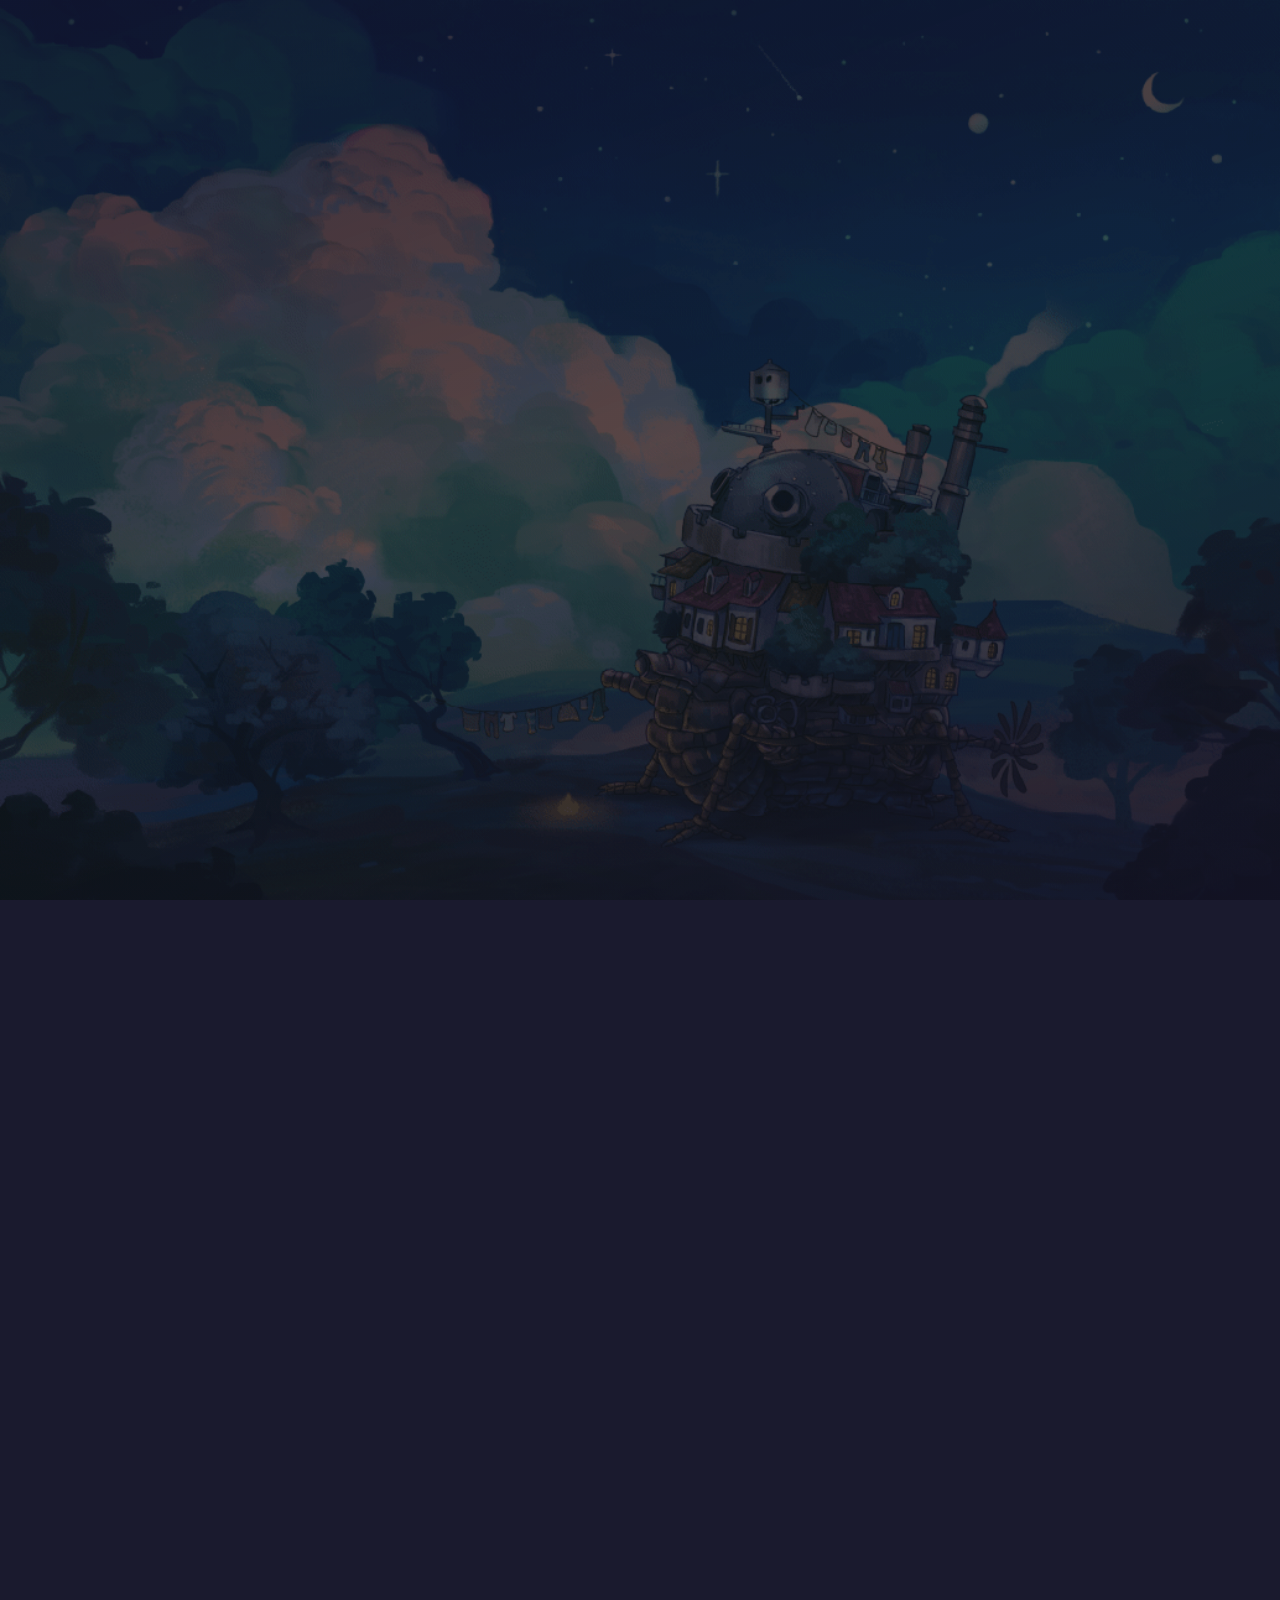
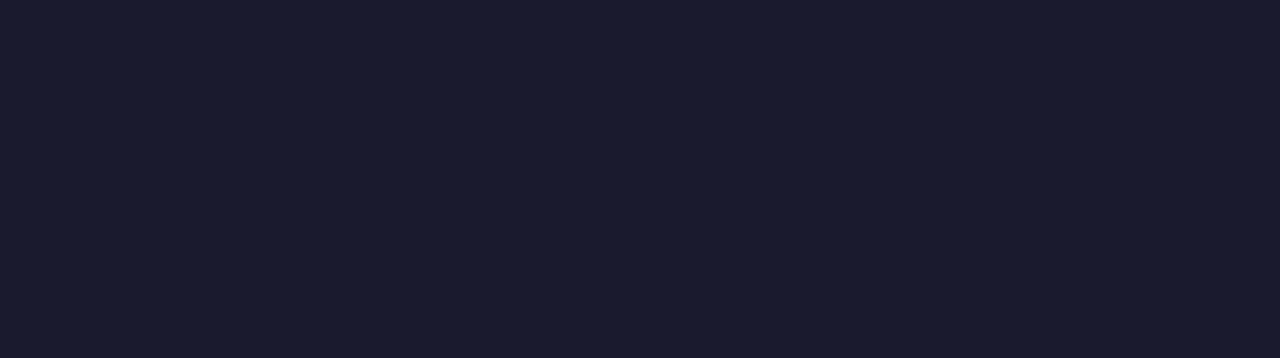
<file: index.html>
<!DOCTYPE html>
<html lang="en">
<head>
  <meta charset="UTF-8">
  <meta name="viewport" content="width=device-width, initial-scale=1.0">
  <title>Raymond E. Floralde — Portfolio</title>
  <link href="https://fonts.googleapis.com/css2?family=Cormorant+Garamond:ital,wght@0,300;0,400;0,600;1,300;1,400&family=DM+Mono:wght@300;400&display=swap" rel="stylesheet">
  <link rel="stylesheet" href="style.css">
</head>
<body>

  <div class="bg-layer"></div>
  <div class="bg-overlay"></div>

  <div class="site">

    <!-- HERO -->
    <div class="glass hero">
      <div class="eyebrow">Portfolio · CS Student · Creator</div>
      <h1>Raymond E.<br><em>Floralde</em></h1>
      <div class="subtitle">Computer Science 3 &nbsp;·&nbsp; Developer &amp; Editor</div>
    </div>

    <!-- ABOUT -->
    <div class="glass">
      <div class="section-label">About Me</div>
      <p class="about-text">
        I'm a CS student with a love for building things — from web apps to game servers — and a deep appreciation for anime, music, and the art of visual storytelling. I bring creativity into everything I do, whether it's writing code or color-grading a video.
      </p>
    </div>

    <!-- SKILLS -->
    <div class="glass">
      <div class="two-col">
        <div>
          <div class="section-label">Technical Skills</div>
          <div class="skills-grid">
            <span class="skill-tag">HTML</span>
            <span class="skill-tag">CSS</span>
            <span class="skill-tag">JavaScript</span>
            <span class="skill-tag">Adobe Photoshop</span>
            <span class="skill-tag">DaVinci Resolve</span>
          </div>
        </div>
        <div>
          <div class="section-label">Soft Skills</div>
          <div class="soft-list">
            <span class="soft-item">Creativity</span>
            <span class="soft-item">Adaptability</span>
            <span class="soft-item">Conflict Resolution</span>
            <span class="soft-item">Patience</span>
            <span class="soft-item">Manners</span>
          </div>
        </div>
      </div>
    </div>

    <!-- PROJECTS -->
    <div class="glass">
      <div class="section-label">Projects</div>
      <div class="project-card">
        <span class="badge">COMPLETED</span>
        <h3>Free Game Server</h3>
        <p>Built and deployed a fully hosted game server using VS Code — available for anyone to join anytime, for free. A passion project that blends technical know-how with community spirit.</p>
      </div>
      <div class="project-card" style="margin-top: 16px;">
        <span class="badge">IN PROGRESS</span>
        <h3>CRUD Web Application</h3>
        <p>Currently developing a full-featured web app with Create, Read, Update, and Delete operations — almost done. Built with a focus on clean architecture and smooth UX.</p>
      </div>
    </div>

    <!-- INTERESTS -->
    <div class="glass">
      <div class="section-label">Interests &amp; Hobbies</div>
      <p class="about-text" style="font-size:17px;">
        When I'm not coding, you'll find me lost in an anime series, fine-tuning a music playlist, or spending hours color-grading video footage in DaVinci Resolve. I believe great design — like great storytelling — lives in the details.
      </p>
    </div>

    <!-- CONTACT -->
    <div class="glass">
      <div class="section-label">Get in Touch</div>
      <div class="contact-links">
        <a class="contact-link" href="mailto:terukun015@gmail.com">
          <span class="icon">EMAIL</span>
          terukun015@gmail.com
        </a>
        <hr class="divider">
        <a class="contact-link" href="https://github.com/mamonmonkun" target="_blank" rel="noopener">
          <span class="icon">GITHUB</span>
          github.com/mamonmonkun
        </a>
      </div>
    </div>

  </div>

</body>
</html>
</file>
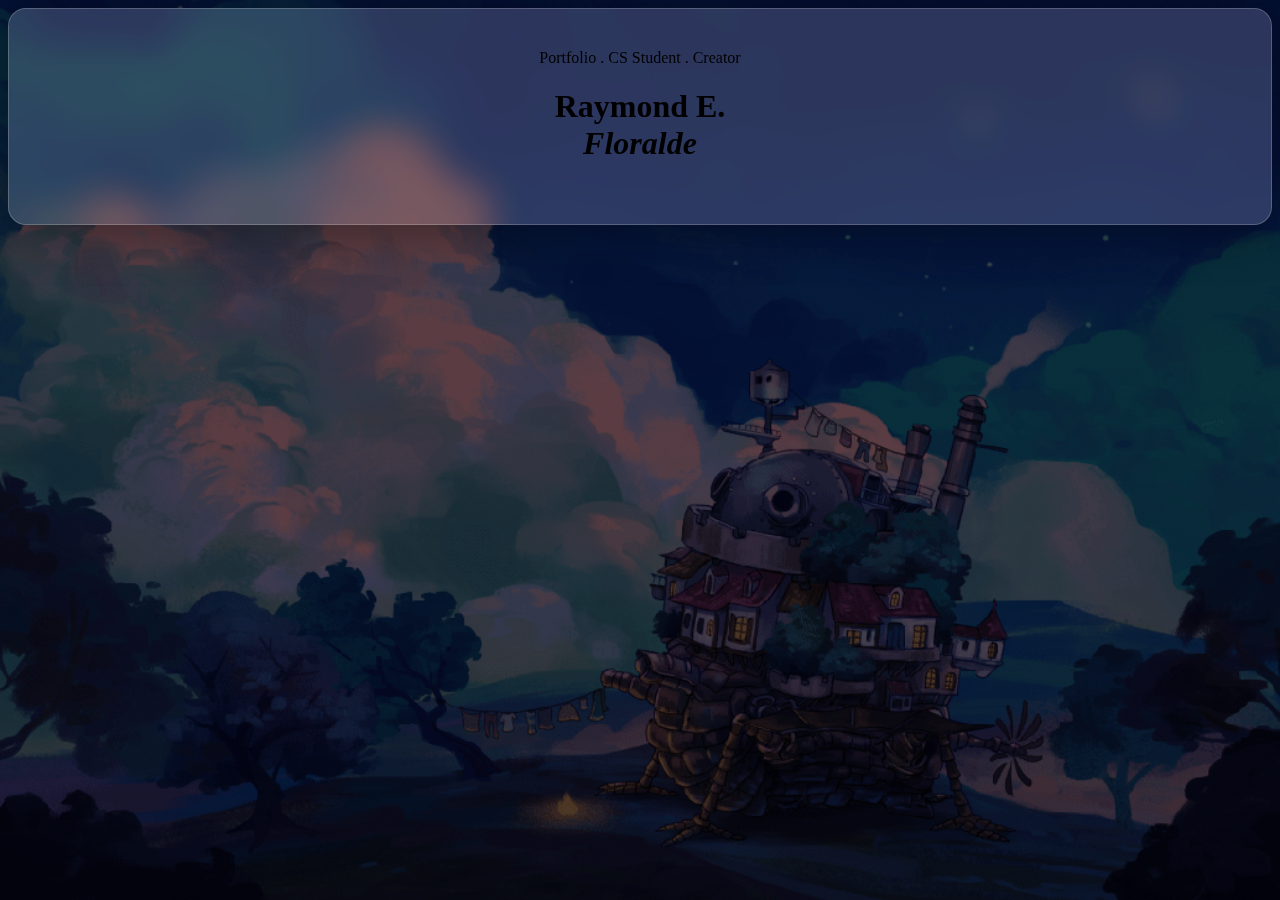
<file: Branch_Unofficial/index.html>
<!DOCTYPE html>
<html lang="en">
<head>
    <meta charset="UTF-8">
    <meta name="viewport" content="width=device-width, initial-scale=1.0">
    <title>Raymond E. FLoralde — Portfolio</title>
    <link href="https://fonts.googleapis.com/css2?family=Cormorant+Garamond:ital,wght@0,300;0,400;0,600;1,300;1,400&family=DM+Mono:wght@300;400&display=swap" rel="stylesheet">
    <link rel="stylesheet" href="style.css">
</head>
<body>

    <div class="bg-layer"></div>
    <div class="bg-overlay"></div>


    <div class="site">
        <div class="glass elements">
            <div class="eyebrow">Portfolio . CS Student . Creator</div>
            <h1>Raymond E.<br><em>Floralde</em></h1>
            </div class>
            </div clas="subtitle">Computer Science 3 &nbsp;·&nbsp; Developer &amp; Editor</div>
        </div>
    
        <div class="glass_box">
            <div class="boxlabel"></div>
            <p class="about-text">
            I'm a CS student with a love for buildind things — from web apps to game servers — and a deep appreciation for anime, music, and the art of visual storytelling. I bring creativity into everything I do, whether it's writing code or color-grading a video. 
            </p>
        </div>

        <div class="glass_box">
            <div class="two-col">
                <div>
                    <div class="boxlabel">Technical Skils</div>
                    <div class="TechSkills">
                        <span class="skill-tag">HTML</span>
                        <span class="skill-tag">CSS</span>
                        <span class="skill-tag">JavaScript</span>
                        <span class="skill-tag">Adobe Photoshop</span>
                        <span class="skill-tag">DaVinci Resolve</span>
                    </div>
                </div>
                <div>
                    <div class="boxlabel">Soft Skills</div>
                    <div class="SoftSkills">
                       <span class="soft-skills">Creativity</span>
                       <span class="soft-skills">Adaptability</span>
                       <span class="soft-skills">Conflict Resolution</span>
                       <span class="soft-skills">Patience</span>
                       <span class="soft-skills">Manners</span>
                    </div>
                </div>
            </div>
        </div>

        <div class="glass_box">
            <div class="boxlabel">Projects</div>
            <div class="cardbox">
                <span class="badge">COMPLETED</span>
                <h3>Free Game Server</h3>
                <p>Built and deployed a fully hosted game server using VS Code — available for anyone to join anytime, for free. A passion project that blends technical know-how with community spirit.</p>
            </div>
            <div class="cardbox" style="margin-top: 16px;">
                <span class="badge">IN PROGRESS</span>
                <h3>CRUD Wev Application</h3>
                <p>Currently developing a full-featured web app with Create, Read, Update, and Delete operations — almost done. Built with a focus on clean architecture and smooth UX.</p>
            </div>
        </div>

        <div class="glass_box">
            <div class="boxlabel">Interests &amp; Hobbies</div>
            <p class="about-text" style="font-size:17px;"></p>>
            When I'm not coding, you'll find me lost in an anime series, fine-tuning a music playlist, or spending hours color-grading video footage in DaVinci Resolve. I believe great design — like great storytelling — lives in the details.
            </p>
        </div>

        <div class="glass_box">
            <div class="boxlabel">Get In Touch</div>
            <a class="contact-link" href="mailto:terukun015@gmail.com">
                <span class="icon">EMAIL</span>
               terukun015@gmail.com
            </a>
            <hr class="divider">
            <a class="contact-link" href="https://github.com/mamonmonkun" target="_blank" rel="noopener">
                <span class="icon">GITHUB</span>
               github.com/mamonmonkun
            </a>
        </div>
    </div>
 

</body>
</html>
</file>
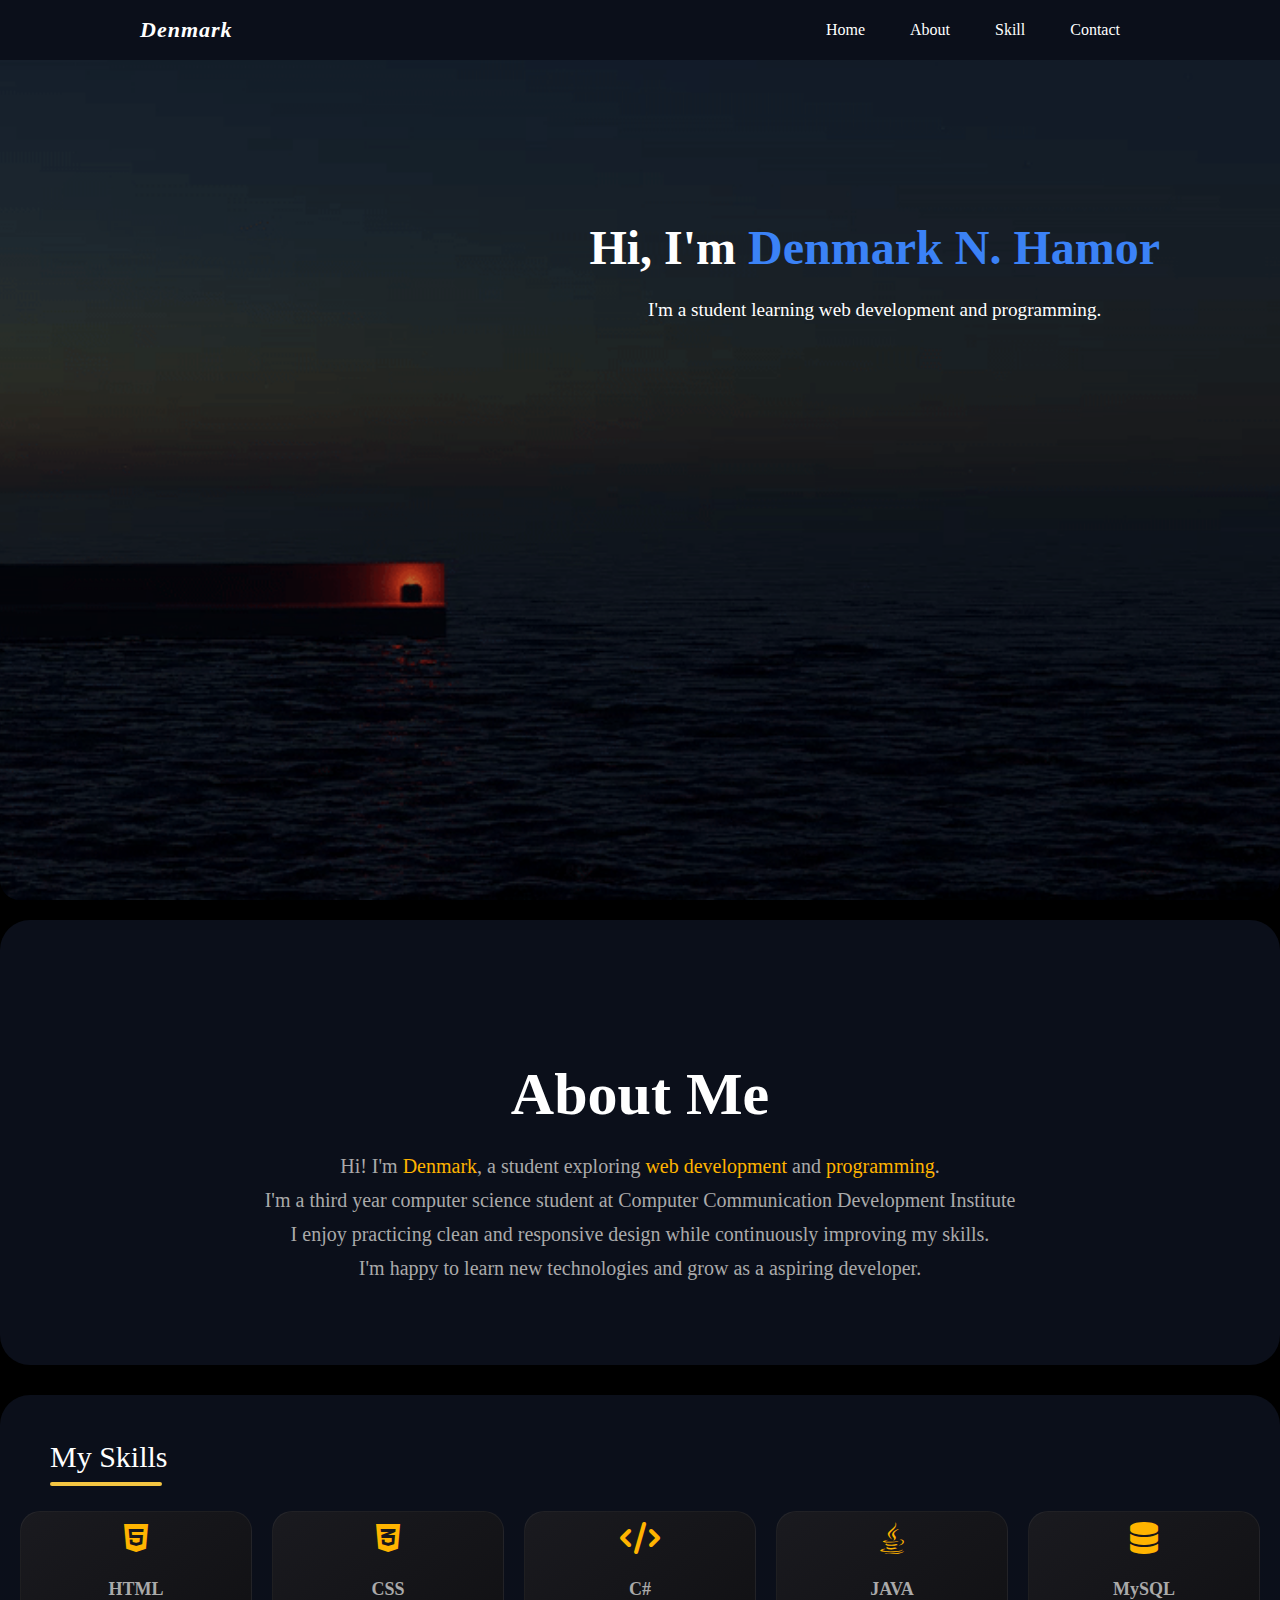
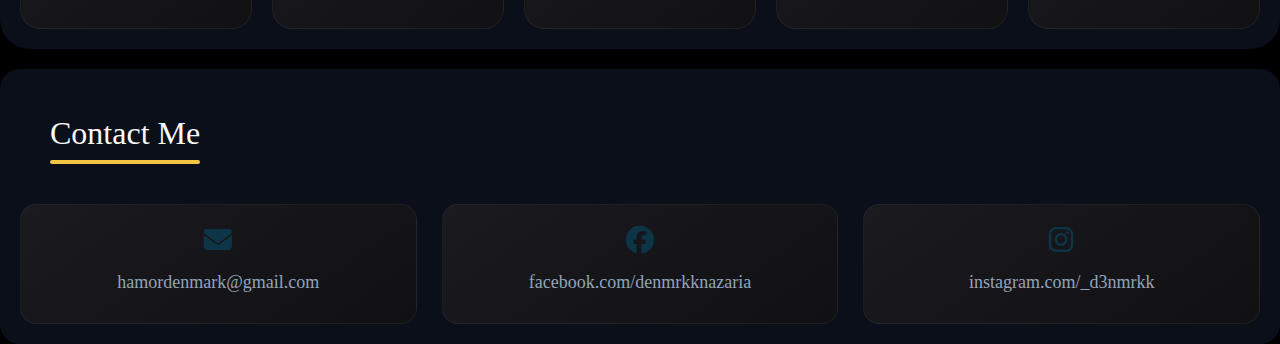
<file: Portfolio/index.html>
<!DOCTYPE html>
<html lang="en">
<head>
    <meta charset="UTF-8">
    <meta name="viewport" content="width=device-width, initial-scale=1.0">
    <title>Portfolio</title>

    <link rel="stylesheet" href="css/style.css">
    <link rel="stylesheet" href="https://cdnjs.cloudflare.com/ajax/libs/font-awesome/6.5.0/css/all.min.css"> 
     
</head>
<body>
    
  <header>
    <section class="navbar-section">
      <nav class="navbar">
  
        <div class="logo">Denmark</div>
  
        <ul class="nav-links">
          <li><a href="#home">Home</a></li>
          <li><a href="#about">About</a></li>
          <li><a href="#skills">Skill</a></li>
          <li><a href="#contact">Contact</a></li>
        </ul>
  
      </nav>
    </section>
  </header>
  <section id="home" class="hero">

        
        <div class="hero-content">
            
            <h1>Hi, I'm <span>Denmark N. Hamor</span></h1>
             <p>
                I'm a student learning web development and programming.
            </p>

              
        </div>
    </section>

<section id="about" class="section">
    
    <h2 class="section-titled">About Me</h2>

        <p>
             Hi! I'm <span>Denmark</span>, a student exploring 
            <span>web development</span> and <span>programming</span>.
        </p>
        <p>
            I'm a third year computer science student at Computer Communication Development Institute
        </p>
        <p>
            I enjoy practicing clean and responsive design while continuously improving 
            my skills. 
        </p>
        <p>
            I'm happy to learn new technologies and grow as a aspiring developer.
        </p>
    </div>
</section>

<section id="skills" class="section skills-section">

    <h2 class="section-title">My Skills</h2>
  
    <div class="skills-grid">
  
      <div class="skill-card">
        <div class="icon"><i class="fa-brands fa-html5"></i></div>
        <h3>HTML</h3>
      </div>
  
      <div class="skill-card">
        <div class="icon"><i class="fa-brands fa-css3-alt"></i></div>
        <h3>CSS</h3>
      </div>
  
      <div class="skill-card">
        <div class="icon"><i class="fa-solid fa-code"></i></div>
        <h3>C#</h3>
      </div>
  
      <div class="skill-card">
        <div class="icon"><i class="fa-brands fa-java"></i></div>
        <h3>JAVA</h3>
      </div>
  
      <div class="skill-card">
        <div class="icon"><i class="fa-solid fa-database"></i></div>
        <h3>MySQL</h3>
      </div>
  
    </div>
  
  </section>

  <section id="contact" class="section contact-section">
    <h2 class="section-titles">Contact Me</h2>
    <div class="contact-grid">
  
      <a href="mailto:hamordenmark@gmail.com" class="contact-card">
        <div class="icon"><i class="fa-solid fa-envelope"></i></div>
        <p>hamordenmark@gmail.com</p>
      </a>
  
      <a href="https://facebook.com/denmrkknazaria" target="_blank" class="contact-card">
        <div class="icon"><i class="fa-brands fa-facebook"></i></div>
        <p>facebook.com/denmrkknazaria</p>
      </a>
  
      <a href="https://instagram.com/_d3nmrkk" target="_blank" class="contact-card">
        <div class="icon"><i class="fa-brands fa-instagram"></i></div>
        <p>instagram.com/_d3nmrkk</p>
      </a>
  
    </div>
  </section>
</body>
</html>
</file>
<file: style.css>
*, *::before, *::after { box-sizing: border-box; margin: 0; padding: 0; }

:root {
  --cream: #f5f0e8;
  --dark: #1a1a2e;
  --green: #4a7c59;
  --gold: #c9a84c;
  --mist: rgba(245, 240, 232, 0.72);
  --glass: rgba(245, 240, 232, 0.18);
}

html { scroll-behavior: smooth; }

body {
  font-family: 'Cormorant Garamond', serif;
  background: var(--dark);
  color: var(--cream);
  min-height: 100vh;
  overflow-x: hidden;
}

/* ── Ghibli GIF background ── */
.bg-layer {
  position: fixed;
  inset: 0;
  z-index: 0;
  background:
    url('background.gif') center/cover no-repeat;
  filter: brightness(0.38) saturate(0.8);
}

.bg-overlay {
  position: fixed;
  inset: 0;
  z-index: 1;
  background: linear-gradient(
    160deg,
    rgba(26,26,46,0.55) 0%,
    rgba(74,124,89,0.15) 50%,
    rgba(26,26,46,0.7) 100%
  );
}

/* ── Layout ── */
.site {
  position: relative;
  z-index: 2;
  max-width: 900px;
  margin: 0 auto;
  padding: 0 24px 80px;
}

/* ── Glass card ── */
.glass {
  background: var(--glass);
  backdrop-filter: blur(18px) saturate(1.4);
  -webkit-backdrop-filter: blur(18px) saturate(1.4);
  border: 1px solid rgba(245,240,232,0.22);
  border-radius: 18px;
  padding: 40px 48px;
  margin-bottom: 28px;
  box-shadow: 0 8px 48px rgba(0,0,0,0.35);
  opacity: 0;
  transform: translateY(28px);
  animation: fadeUp 0.7s forwards;
}

.glass:nth-child(1) { animation-delay: 0.1s; }
.glass:nth-child(2) { animation-delay: 0.25s; }
.glass:nth-child(3) { animation-delay: 0.4s; }
.glass:nth-child(4) { animation-delay: 0.55s; }
.glass:nth-child(5) { animation-delay: 0.7s; }
.glass:nth-child(6) { animation-delay: 0.85s; }

@keyframes fadeUp {
  to { opacity: 1; transform: translateY(0); }
}

/* ── Hero ── */
.hero {
  padding-top: 100px;
  padding-bottom: 56px;
  text-align: center;
  background: none;
  border: none;
  box-shadow: none;
  backdrop-filter: none;
  -webkit-backdrop-filter: none;
}

.hero .eyebrow {
  font-family: 'DM Mono', monospace;
  font-size: 11px;
  letter-spacing: 4px;
  text-transform: uppercase;
  color: var(--gold);
  margin-bottom: 18px;
  opacity: 0.9;
}

.hero h1 {
  font-size: clamp(52px, 8vw, 88px);
  font-weight: 300;
  line-height: 1.05;
  letter-spacing: -1px;
  margin-bottom: 16px;
}

.hero h1 em {
  font-style: italic;
  color: var(--gold);
}

.hero .subtitle {
  font-size: 18px;
  font-weight: 300;
  opacity: 0.7;
  letter-spacing: 1px;
}

/* ── Section headings ── */
.section-label {
  font-family: 'DM Mono', monospace;
  font-size: 10px;
  letter-spacing: 3.5px;
  text-transform: uppercase;
  color: var(--gold);
  margin-bottom: 20px;
  opacity: 0.85;
}

/* ── About ── */
.about-text {
  font-size: 19px;
  font-weight: 300;
  line-height: 1.75;
  opacity: 0.92;
}

/* ── Skills ── */
.skills-grid {
  display: flex;
  flex-wrap: wrap;
  gap: 10px;
  margin-top: 4px;
}

.skill-tag {
  font-family: 'DM Mono', monospace;
  font-size: 12px;
  padding: 6px 16px;
  border: 1px solid rgba(201,168,76,0.5);
  border-radius: 40px;
  color: var(--gold);
  letter-spacing: 1px;
  transition: background 0.2s, color 0.2s;
}

.skill-tag:hover {
  background: var(--gold);
  color: var(--dark);
  cursor: default;
}

/* ── Soft skills ── */
.soft-list {
  display: grid;
  grid-template-columns: 1fr 1fr;
  gap: 12px 24px;
  margin-top: 4px;
}

.soft-item {
  font-size: 17px;
  font-weight: 300;
  opacity: 0.88;
  display: flex;
  align-items: center;
  gap: 10px;
}

.soft-item::before {
  content: '✦';
  color: var(--gold);
  font-size: 10px;
  flex-shrink: 0;
}

/* ── Projects ── */
.project-card {
  background: rgba(74,124,89,0.12);
  border: 1px solid rgba(74,124,89,0.3);
  border-radius: 12px;
  padding: 24px 28px;
  margin-top: 12px;
}

.project-card h3 {
  font-size: 22px;
  font-weight: 400;
  margin-bottom: 8px;
}

.project-card p {
  font-size: 16px;
  font-weight: 300;
  opacity: 0.78;
  line-height: 1.7;
}

.badge {
  display: inline-block;
  font-family: 'DM Mono', monospace;
  font-size: 10px;
  padding: 3px 10px;
  background: rgba(74,124,89,0.3);
  border-radius: 4px;
  color: #8ecba0;
  letter-spacing: 1px;
  margin-bottom: 10px;
}

/* ── Contact ── */
.contact-links {
  display: flex;
  flex-direction: column;
  gap: 16px;
  margin-top: 4px;
}

.contact-link {
  display: flex;
  align-items: center;
  gap: 16px;
  font-size: 17px;
  font-weight: 300;
  color: var(--cream);
  text-decoration: none;
  opacity: 0.85;
  transition: opacity 0.2s, color 0.2s;
}

.contact-link:hover { opacity: 1; color: var(--gold); }

.contact-link .icon {
  font-family: 'DM Mono', monospace;
  font-size: 11px;
  letter-spacing: 2px;
  color: var(--gold);
  min-width: 60px;
  opacity: 0.9;
}

/* ── Divider ── */
.divider {
  border: none;
  border-top: 1px solid rgba(245,240,232,0.12);
  margin: 24px 0;
}

/* ── Two-col ── */
.two-col { display: grid; grid-template-columns: 1fr 1fr; gap: 32px; }

@media (max-width: 600px) {
  .glass { padding: 28px 24px; }
  .two-col { grid-template-columns: 1fr; }
  .soft-list { grid-template-columns: 1fr; }
}
</file>
<file: Branch_Unofficial/style.css>
:root {
  --cream: #f5f0e8;
  --dark: #1a1a2e;
  --green: #4a7c59;
  --gold: #c9a84c;
  --mist: rgba(245, 240, 232, 0.72);
  --glass: rgba(245, 240, 232, 0.18);
}

.bg-layer{
  position: fixed;
  inset: 0;
  z-index: 0;
  background: url('background.gif') center/cover no-repeat;
  filter: brightness(0.38) saturate(0.8);
}

.bg-overlay {
  position: fixed;
  inset: 0;
  z-index: 0;
}

.elements {
  padding-top: 100px;
  padding-bottom: 56px;
  text-align: center;
  background: none;
  border: none;
  box-shadow: none;
  backdrop-filter: none;
  -webkit-backdrop-filter: none;
}

.glass {
  background: var(--glass);
  backdrop-filter: blur(18px) saturate(1.4);
  border: 1px solid rgba(245,240,232,0.22);
  border-radius: 18px;
  padding: 40px 48px;
  margin-bottom: 28px;
  box-shadow: 0 8px 48px rgba(0,0,0,0.35);
}

.porty {
  position: relative;
  z-index: 2;
  max-width: 900px;
  margin: 0 auto;

}
</file>
<file: Portfolio/css/style.css>
body {
    background: #000000;
    color: #fff;
    margin: 0;
}

.logo {
    font-size: 24px;
    font-style: oblique;
    font-weight: bold;
    color: #6bc7cc;
    letter-spacing: 1px;
    margin-left: 100px;
}


.navbar {
  padding: 0 40px;
  display: flex;
  justify-content: space-between; 
  align-items: center;
  margin-right: 250px;
  height: 60px;
  background-color: #0b0f1a;
  border-radius: 0 0 0px 0px;
  position: fixed;
  top: 0;
  left: 0;
  width: 100%;
  z-index: 1000;
}

/* LOGO */
.logo {
  color: #fff;
  font-size: 22px;
  font-weight: 600;
}

/* NAV LINKS */
.nav-links {
  list-style: none;
  display: flex;
  gap: 45px;
  margin-right: 200px; 
}

.nav-links li a {
  text-decoration: none;
  color: #fff;
  font-weight: 500;
}

.nav-links li a {
    text-decoration: none;
    color: #fff;
    font-weight: 500;
}

.hero {
    height: 100vh;
    display: flex;
    justify-content: flex-end;
    align-items: flex-start;
    position: relative;
    background: url("../image/bg.gif") no-repeat center center/cover;
    color: #fff;
    padding: 0 20px;
    border-radius: 0 0 20px 20px;
}

/* Overlay */
.hero::before {
    content: "";
    position: absolute;
    inset: 0;
    background: rgba(0, 0, 0, 0.3); /* lighter */
    border-radius: 0 0 20px 20px;
}

/* Keep text above overlay */
.hero-content {
    position: relative;
    z-index: 1;
    text-align: center;
    font-size: 20px;
    margin-bottom: 20px;
    margin-left: 150px;
    margin-top: 20px;
    margin-right: 50px;
}

.hero-content p {
    font-size: 1.2rem;
    margin-top: 20px;
    line-height: 1.6;
    margin-left: 180px;
    margin-right: 80px;
}

.hero-content h1 {
    font-size: 3rem;
    margin-bottom: 20px;
    margin-left: 150px;
    margin-top: 200px;
    margin-right: 50px;
}
.hero-content h1 span {
    color: #3b82f6;
}

/*
.hero {
    height: 650px; 
    display: flex;
    justify-content: flex-end;
    align-items: top;
    background: #1a1a1a;

    color: #fff;
    text-align: center;
    padding: 0 20px;
    border-radius: 0px 0px 20px 20px;
}

.hero-content h1 {
    font-size: 3rem;
    margin-bottom: 20px;
    margin-left: 150px;
    margin-top: 200px;
    margin-right: 50px;
}

.hero-content h1 span {
    color: #3b82f6;
}

.hero-content p {
    font-size: 1.2rem;
    margin-top: 20px;
    line-height: 1.6;
    margin-left: 180px;
    margin-right: 80px;
}
/*


/* about me */
#about {
    background:  #0b0f1a;
    padding: 80px 10%;
    margin-bottom: -30px;
    margin-top: 20px;
    max-width: 1400px;
    border-radius: 30px;
    text-align: center;
}

/* Title */ 
#about h2 {
    font-size: 60px;
    margin-bottom: 20px;
    color: #fff;
    margin-top: 60px;
}

/* Paragraphs */
#about p {
    font-size: 20px;
    color: #aaa;
    line-height: 1.7;
    margin-bottom: 18px;
    max-width: 800px;
    margin: auto;
}

/* Highlight text */
#about span{
    color: #ffb400;
}


/* Skill 7 */
.skills-section {
    background: #0b0f1a;
    padding: 20px;
    text-align: center;
    border-radius: 30px;
    margin: 60px auto;
    max-width: 1400px;
  }
  
  .skills-grid {
    display: grid;
    grid-template-columns: repeat(5, 1fr); /* forces 5 in one row */
    gap: 20px;
  }
  
  /* Cards */
  .skill-card {
    background: linear-gradient(145deg, #1a1a1f, #111114);
    padding: 10px 5px;
    border-radius: 20px;
    transition: 0.3s ease;
    border: 1px solid rgba(255,255,255,0.05);
    color:  #aaa;
  }
  

  .skill-card:hover {
    transform: translateY(-8px);
    border-color: #ffb400;
    box-shadow: 0 10px 25px rgba(255, 180, 0, 0.15);
  }
  
  /* Icons */
  .skill-card .icon i {
    font-size: 32px;
    color: #ffb400;
    margin-bottom: 15px;
  }
  
  /* Title */
  .skill-card h3 {
    margin-top: 10px;
    font-size: 18px;
  }

  .section-title {
    font-size: 30px;
    margin-left: 30px;
    font-weight: 500;
    text-align: left;
    
  }

  .section-title:after {
    content: "";
    display: block;
    width: 112px; 
    height: 4px;      
    background: #f4c542;
    margin-top: 8px;
    border-radius: 2px;
  }

/* Contact Section */
#contact {
    background: #0b0f1a;
    color: #f8fafc;
    text-align: center;
    padding: 20px ;
    
}

#contact h2 {
    font-size: 32px;
    margin-bottom: 20px;
}

#contact p {
    font-size: 18px;
    color: #94a3b8;
    margin: 10px 0;
}

#contact a {
    color: #0c3647;
    text-decoration: none;
    font-weight: 500;
}


.contact-section {
    background: #0f0f12;
    padding: 80px 10%;
    text-align: center;
    border-radius: 20px;
    margin-top: -40px;
}
  
  .section-titles {
    font-size: 30px;
    margin-left: 30px;
    font-weight: 500;
    text-align: left;
    
  }

  .section-titles:after {
    content: "";
    display: block;
    width: 150px; 
    height: 4px;      
    background: #f4c542;
    margin-top: 8px;
    border-radius: 2px;
  }
  
  .contact-grid {
    display: grid;
    grid-template-columns: repeat(3, 1fr); /* EXACTLY 3 boxes */
    gap: 25px;
    margin-top: 40px;
  }
  /* Card Style */
  .contact-card {
    background: linear-gradient(145deg, #1a1a1f, #111114);
    padding: 20px;
    border-radius: 16px;
    text-align: center;
    transition: 0.3s ease;
    border: 1px solid rgba(255,255,255,0.05);
    
    
  }

  .contact-card a.contact-card {
    display: contents;   /* removes the extra wrapper box */
  }
  
  /* Hover Effect */
  .contact-card:hover {
    transform: translateY(-8px);
    border-color: #ffb400;
    box-shadow: 0 10px 25px rgba(255, 180, 0, 0.15);
  }
  
  /* Icon */
  .contact-card .icon {
    font-size: 28px;
    margin-bottom: 15px;
    
  }
  
  /* Text */
  .contact-card h3 {
    margin-bottom: 10px;
    font-size: 10px;
  }
  
  .contact-card p {
    color: #aaa;
    font-size: 14px;
  }
</file>
